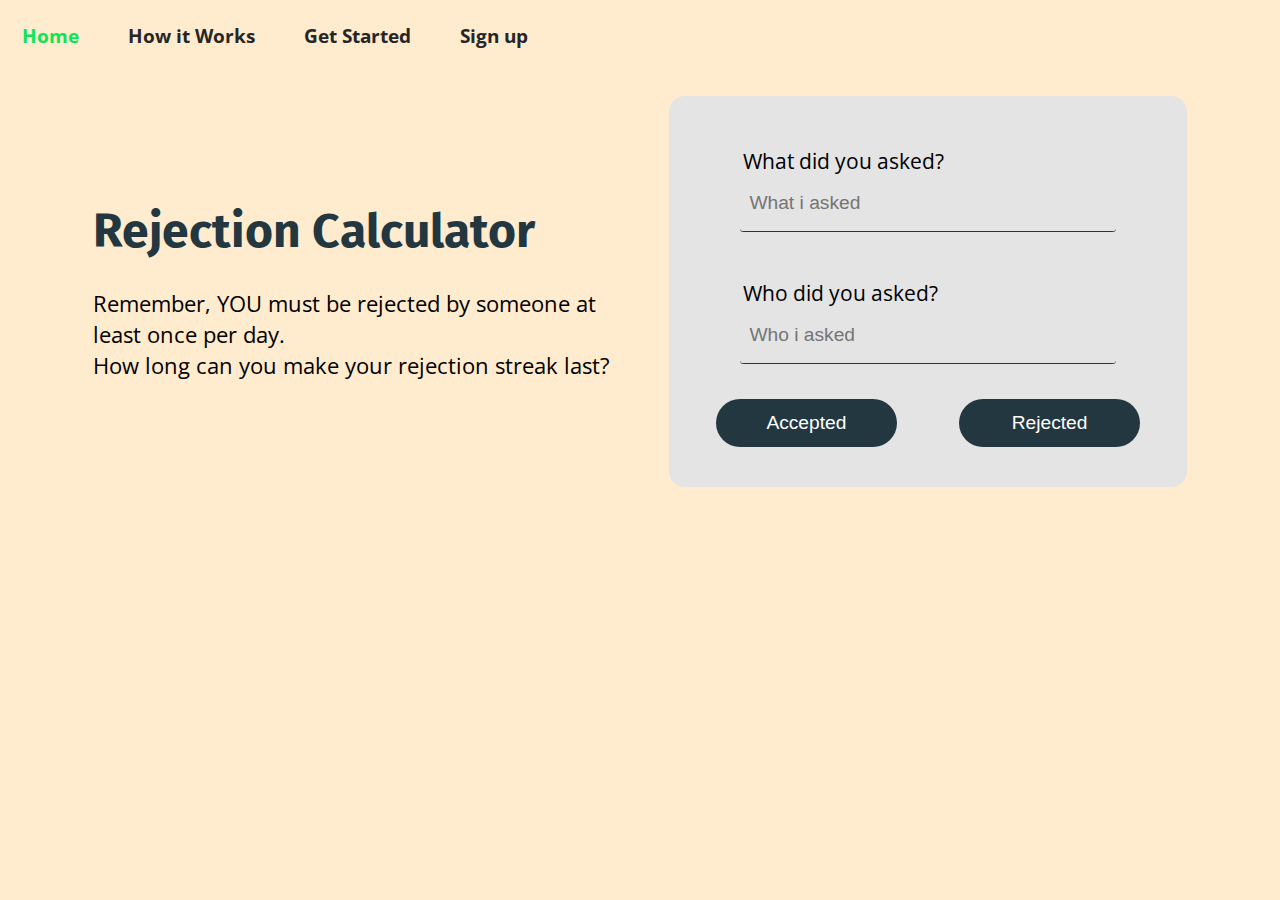
<file: track.html>
<!DOCTYPE html>
<html lang="en">
  <head>
    <meta charset="UTF-8" />
    <meta name="viewport" content="width=device-width, initial-scale=1.0" />
    <title>Track</title>
    <link rel="stylesheet" href="./style.css" />
    <link rel="stylesheet" href="./track.css" />
  </head>
  <body>
    <div class="parent-track">
      <nav class="main-navbar">
        <ul>
          <li><a href="./index.html">Home</a></li>
          <li><a href="./about.html">How it Works</a></li>
          <li><a href="./track.html">Get Started</a></li>
          <li><a href="#">Sign up</a></li>
        </ul>
      </nav>
      <div class="main-container">
        <div class="top-container-track center-content-track">
          <h1 class="header-rejection-text-track">Rejection Calculator</h1>
          <p class="subheader-paragraph-track">
            Remember, YOU must be rejected by someone at least once per day.
          </p>
          <p class="subheader-paragraph-track">
            How long can you make your rejection streak last?
          </p>
        </div>

        <div class="track-form center-content-track">
          <!-- <p class="subheader-paragraph-track">
            How long can you make your rejection streak last?
          </p> -->
          <form class="form-track" id="form-track" action="">
            <label class="input-label" for="question"
              >What did you asked?</label
            >
            <input
              type="text"
              id="what-field"
              value=""
              placeholder="What i asked"
            />

            <label class="input-label" for="">Who did you asked?</label>
            <input
              type="text"
              id="who-field"
              value=""
              placeholder="Who i asked"
            />

            <div class="submit-button-track">
              <input type="submit" id="accepted-btn" value="Accepted" />
              <input type="submit" id="rejected-btn" value="Rejected" />
            </div>
          </form>
        </div>
      </div>
    </div>

    <script src="./js/track.js"></script>
  </body>
</html>
</file>
<file: style.css>
@import url("https://fonts.googleapis.com/css2?family=Fira+Sans:wght@400;900&family=Open+Sans&family=Oswald&family=Raleway&display=swap");

* {
  margin: 0;
  padding: 0;
  box-sizing: border-box;
}

body {
  font-family: "Open Sans", sans-serif;
  background-image: url(https://images.pexels.com/photos/509922/pexels-photo-509922.jpeg);
  background-color: rgb(255, 235, 205);
  background-repeat: no-repeat;
  background-size: cover;
}

.parent-container {
  width: 90%;
  margin: 0 auto;
}

.top-container {
  width: 100%;
  /* border: 2px solid red; */
  margin: 6em auto;
  /* margin-block: 6em; */
}

.rejection-text-index {
  color: rgb(35, 55, 65);
  line-height: 1.2em;
  font-size: 2.2rem;
  text-align: center;
  font-size: "Fira Sans", sans-serif;
  font-weight: 900;
  margin-block-start: 0.5em;
  margin-block-end: 0.8em;
}

.win-more-text-index {
  text-align: center;
  font-size: 1.2rem;
  line-height: 1.5;
  margin-block-end: 2em;
}

.win-more-span-text {
  color: rgb(11, 230, 84);
  text-transform: capitalize;
}

.get-started-container {
  width: 100%;
  border-bottom: 1.5px solid rgb(179, 183, 184);
  padding-block: 2em;
  text-align: center;
}

.get-started-btn-index {
  font-size: 1.3rem;
  font-weight: bold;
  color: rgb(255, 255, 255);
  background-color: rgb(35, 55, 65);
  width: 10rem;
  height: 3rem;
  border: none;
  border-radius: 0.5em;
}

.get-started-btn-index:hover {
  background-color: rgb(11, 230, 84);
  color: rgb(255, 255, 255);
  cursor: pointer;
  font-weight: bold;
}

.bottom {
  width: 100%;
  margin-block: 2em;
}

.bottom-ul {
  display: grid;
  grid-template-columns: repeat(2, 1fr);
  text-decoration: none;
  text-align: center;
}

.bottom li {
  display: inline-block;
}

@media (min-width: 767px) {
  .rejection-text-index {
    text-transform: cap;
    font-size: 5rem;
    margin-block-start: 0.5em;
    margin-block-end: 0.5em;
  }

  .win-more-text-index {
    font-size: 1.5rem;
    /* margin-block-end: 1em; */
  }

  .get-started-container {
    width: 100%;
    border: none;
    /* border: 2px solid red; */
    padding-block: 0em;
  }

  .get-started-btn-index {
    font-size: 1.3rem;
    width: 12rem;
    height: 4rem;
    border: none;
    border-radius: 1em;
  }
}

.main-navbar ul {
  /* margin: 0; */
}

.main-navbar li {
  display: inline;
}

.main-navbar a {
  display: inline-block;
  padding: 1.4rem;
  color: rgb(39, 38, 38);
  text-decoration: none;
  font-size: 1.2rem;
  font-weight: bold;
}

.main-navbar a:hover {
  /* background-color: rgb(26, 26, 26); */
  /* color: rgba(255, 255, 255, 0.8); */
  color: rgb(11, 230, 84);
  /* border-radius: 5px; */
}
</file>
<file: track.css>
@import url("https://fonts.googleapis.com/css2?family=Fira+Sans:wght@400;900&family=Open+Sans&family=Oswald&family=Raleway&display=swap");

.center-content-track {
  width: 90%;
  margin: 0 auto;
  /* border: 2px solid red; */
}

.header-rejection-text-track {
  width: 100%;
  font-size: 1.8rem;
  font-weight: 500;
  font-family: "Fira Sans", sans-serif;
  padding-block-end: 0.6em;
}

.top-container-track {
  margin-block-end: 1.5em;
}

.subheader-paragraph-track {
  font-size: 1.2rem;
}

.form-track {
  width: 100%;
  display: flex;
  flex-direction: column;
  margin-block-start: 1.5em;
  margin-block-end: 1.5em;
  padding: 1.5em;
  background-color: rgb(228, 228, 228);
  border-radius: 1em;
}

.input-label {
  font-size: 1.3rem;
  padding-block-start: 1em;
}

input[type="text"] {
  width: 100%;
  height: 3em;
  padding-inline-start: 0.5em;
  border: none;
  border-bottom: 1.5px solid rgb(35, 55, 65);
  border-radius: 0.2em;
  outline: none;
  margin-block-start: 1em;
  margin-block-end: 1em;
  background: none;
  font-size: 1rem;
}

.submit-button-track {
  display: grid;
  gap: 1em;
  grid-template-columns: repeat(2, 1fr);
  margin-block-start: 1em;
  margin-block-end: 1em;
}

input[type="submit"] {
  background-color: rgb(35, 55, 65);
  color: #fff;
  height: 3rem;
  border: none;
  outline: none;
  cursor: pointer;
  font-size: 0.875rem;
  border-radius: 6.25rem;
}

input[type="submit"]:hover {
  color: rgb(35, 55, 65);
  background-color: rgb(11, 230, 84);
}

@media (min-width: 900px) {
  body {
    background-image: url("https://i1.wp.com/www.additudemag.com/wp-content/uploads/2021/01/Why-Rejection-is-Tougher_1920x1080.jpg");
    background-repeat: no-repeat;
    background-position: center;
  }

  .main-container {
    display: grid;
    grid-template-columns: repeat(2, 1fr);
    width: 90%;
    margin: 0 auto;
    /* border: 2px solid red; */
  }

  .top-container-track {
    margin: auto auto;
  }

  .track-form {
    /* border: 2px solid yellow; */
  }

  .header-rejection-text-track {
    font-size: 3rem;
    font-weight: 700;
    color: rgb(35, 55, 65);
  }

  .subheader-paragraph-track {
    font-size: 1.4rem;
  }

  .input-label {
    font-size: 1.3rem;
    padding-inline-start: 2.4em;
    padding-block-start: 1.3em;
  }

  input[type="text"] {
    width: 80%;
    height: 3em;
    padding-inline-start: 0.5em;
    border: none;
    border-bottom: 1.5px solid rgb(35, 55, 65);
    border-radius: 0.2em;
    outline: none;
    margin: 0 auto;
    margin-block-end: 1em;
    background: none;
    font-size: 1.2rem;
  }

  input[type="submit"] {
    width: 80%;
    background-color: rgb(35, 55, 65);
    color: #fff;
    height: 3rem;
    border: none;
    outline: none;
    cursor: pointer;
    font-size: 1.2rem;
    border-radius: 6.25rem;
    margin: 0 auto;
  }

  input[type="submit"]:hover {
    color: rgb(35, 55, 65);
    background-color: rgb(11, 230, 84);
  }
}
</file>
